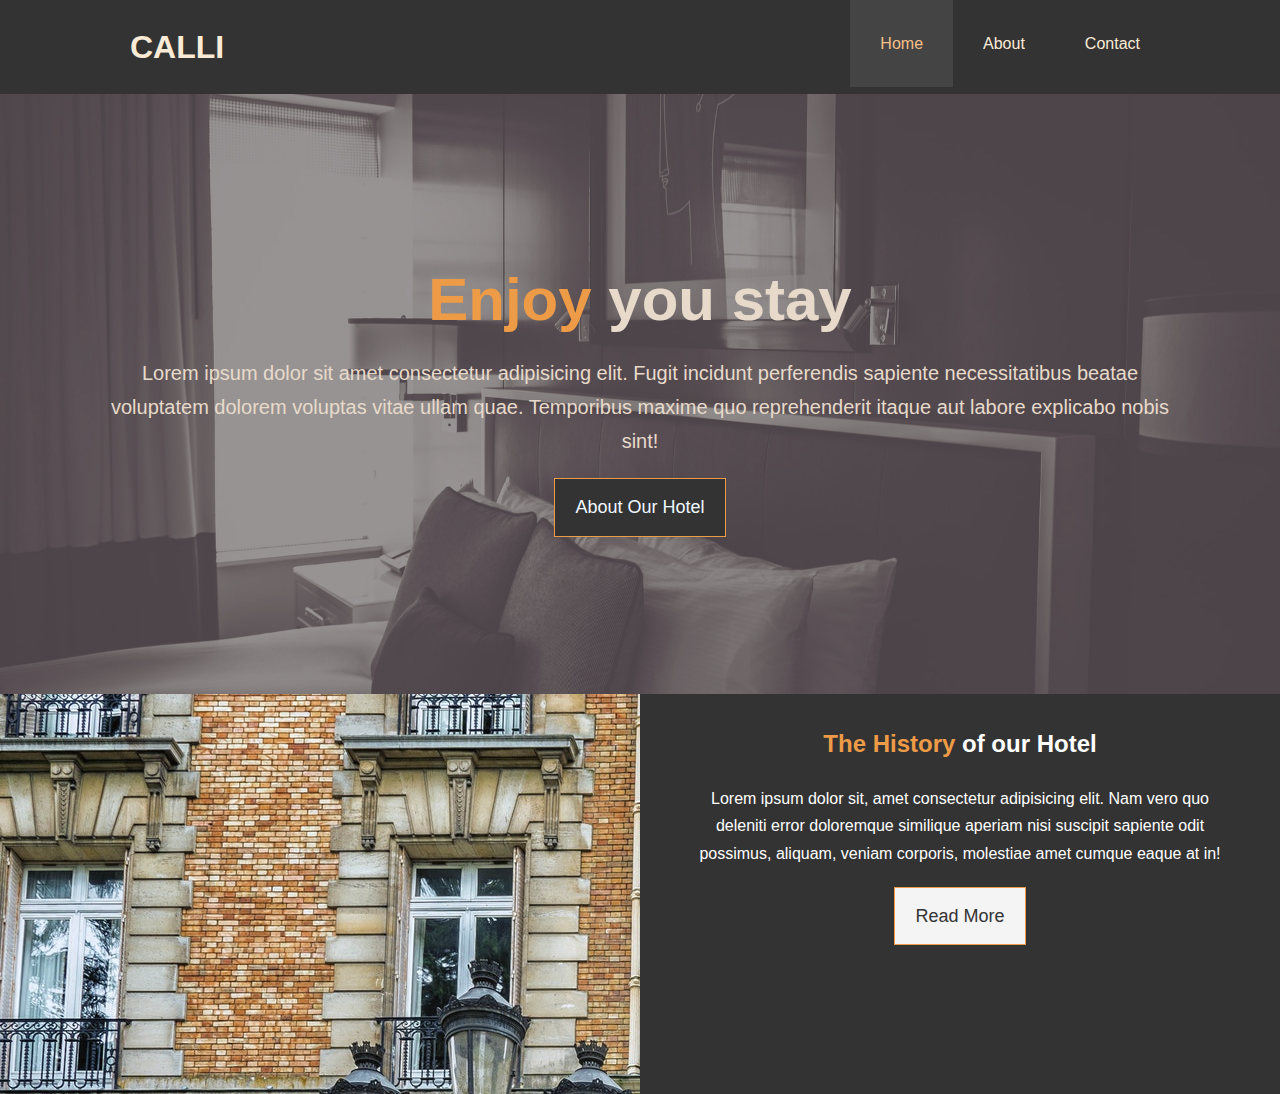
<file: Hote website/index.html>
<!DOCTYPE html>
<html lang="en">
  <head>
    <meta charset="UTF-8" />
    <meta name="viewport" content="width=device-width, initial-scale=1.0" />
    <meta name="description" content="Welcome to the most adorable Hotel" />
    <meta name="keywords" content="hotel,boston,boston hotel,pool club" />
    <link rel="stylesheet" href="./css/style.css" />
    <title>Hotel Calli | Welcome</title>
  </head>
  <body>
    <header>
      <nav id="navbar">
        <div class="container">
          <h1 class="logo"><a href="./index.html">CALLI</a></h1>
          <ul>
            <li><a class="current" href="./index.html">Home</a></li>
            <li><a href="./about.html">About</a></li>
            <li><a href="./contact.html">Contact</a></li>
          </ul>
        </div>
      </nav>

      <div id="showcase">
        <div class="container">
          <div class="showcase-content">
            <h1><span class="text-prime">Enjoy</span> you stay</h1>
            <p class="lead">
              Lorem ipsum dolor sit amet consectetur adipisicing elit. Fugit
              incidunt perferendis sapiente necessitatibus beatae voluptatem
              dolorem voluptas vitae ullam quae. Temporibus maxime quo
              reprehenderit itaque aut labore explicabo nobis sint!
            </p>
            <a class="btn" href="about.html">About Our Hotel</a>
          </div>
        </div>
      </div>
    </header>
    <!-- Section  -->

    <section id="home-info" class="bg-dark">
      <div class="info-img"></div>
      <div class="info-content">
        <h2><span class="text-prime">The History</span> of our Hotel</h2>
        <p>Lorem ipsum dolor sit, amet consectetur adipisicing elit. Nam vero quo
        deleniti error doloremque similique aperiam nisi suscipit sapiente odit
				possimus, aliquam, veniam corporis, molestiae amet cumque eaque at in!</p>
				<a class='btn btn-light' href="about.html">Read More</a>
      </div>
    </section>
  </body>
</html>
</file>
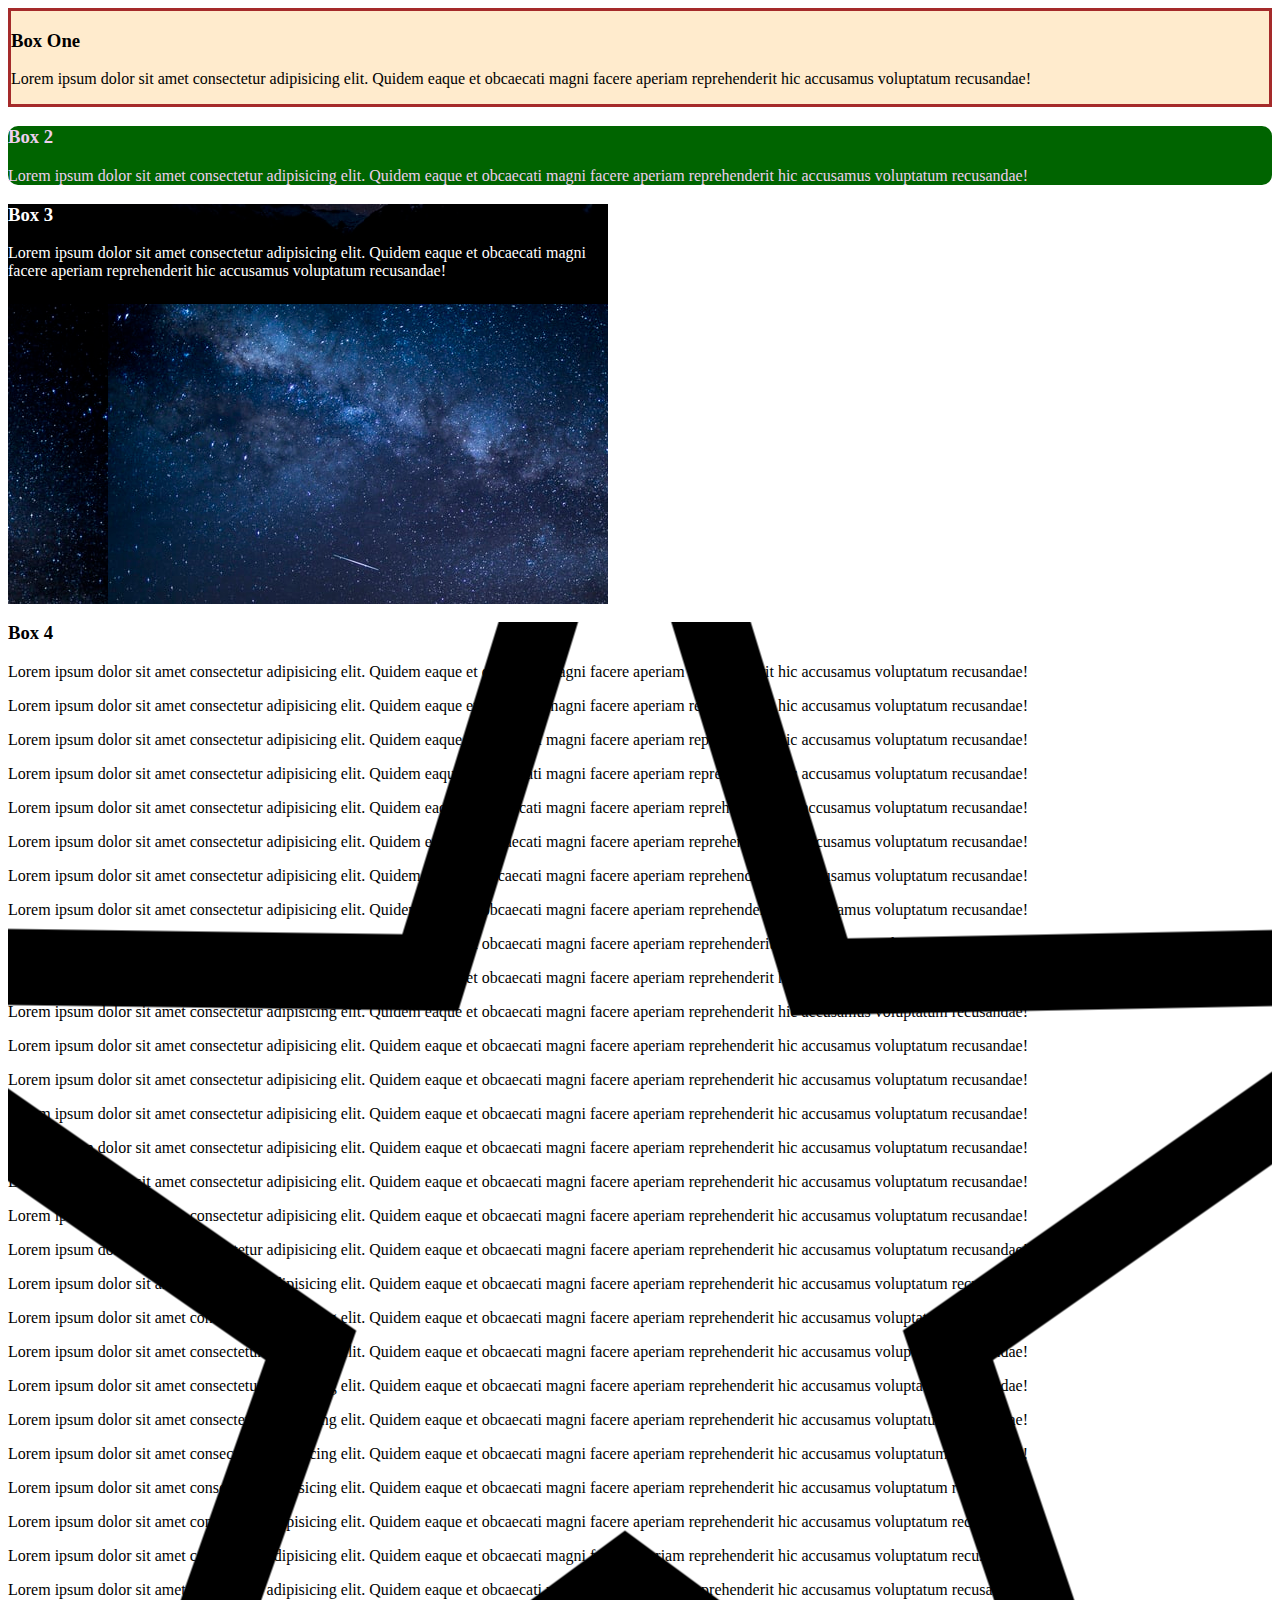
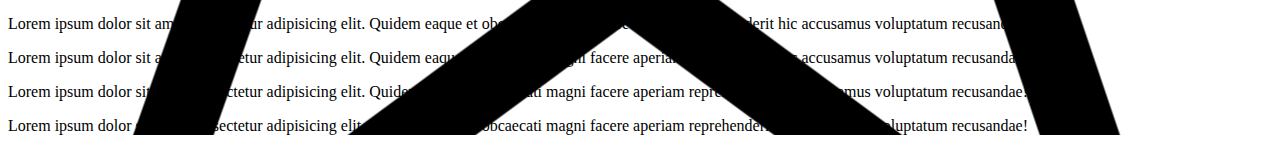
<file: CSS sandbox/backgrd.html>
<!DOCTYPE html>
<html lang="en">
  <head>
    <meta charset="UTF-8" />
    <meta name="viewport" content="width=\, initial-scale=1.0" />
    <title>Document</title>
    <style>
      #box-1 {
        background-color: blanchedalmond;
        border-width: 3px;
        border-color: brown;
        border-style: solid;
      }
      #box-2 {
        background: darkgreen;
        background-repeat: no-repeat;
        color: rgb(238, 207, 238);
        border-radius: 10px;
        background-size: cover;
      }
      #box-3 {
        background-image: url("./img/star.jpg");
        background-position: 100px 100px;
        color: white;
        height: 400px;
        width: 600px;
      }
      #box-4 {
        background: url("./img/white-star.png") no-repeat center 
      }
    </style>
  </head>
  <body>
    <div id="box-1">
      <h3>Box One</h3>
      <p>
        Lorem ipsum dolor sit amet consectetur adipisicing elit. Quidem eaque et
        obcaecati magni facere aperiam reprehenderit hic accusamus voluptatum
        recusandae!
      </p>
    </div>
    <div id="box-2">
      <h3>Box 2</h3>
      <p>
        Lorem ipsum dolor sit amet consectetur adipisicing elit. Quidem eaque et
        obcaecati magni facere aperiam reprehenderit hic accusamus voluptatum
        recusandae!
      </p>
    </div>
    <div id="box-3">
      <h3>Box 3</h3>
      <p>
        Lorem ipsum dolor sit amet consectetur adipisicing elit. Quidem eaque et
        obcaecati magni facere aperiam reprehenderit hic accusamus voluptatum
        recusandae!
      </p>
    </div>
    <div id="box-4">
      <h3>Box 4</h3>
      <p>
        Lorem ipsum dolor sit amet consectetur adipisicing elit. Quidem eaque et
        obcaecati magni facere aperiam reprehenderit hic accusamus voluptatum
        recusandae!
      </p>
      <p>
        Lorem ipsum dolor sit amet consectetur adipisicing elit. Quidem eaque et
        obcaecati magni facere aperiam reprehenderit hic accusamus voluptatum
        recusandae!
      </p>
      <p>
        Lorem ipsum dolor sit amet consectetur adipisicing elit. Quidem eaque et
        obcaecati magni facere aperiam reprehenderit hic accusamus voluptatum
        recusandae!
      </p>
      <p>
        Lorem ipsum dolor sit amet consectetur adipisicing elit. Quidem eaque et
        obcaecati magni facere aperiam reprehenderit hic accusamus voluptatum
        recusandae!
      </p>
      <p>
        Lorem ipsum dolor sit amet consectetur adipisicing elit. Quidem eaque et
        obcaecati magni facere aperiam reprehenderit hic accusamus voluptatum
        recusandae!
      </p>
      <p>
        Lorem ipsum dolor sit amet consectetur adipisicing elit. Quidem eaque et
        obcaecati magni facere aperiam reprehenderit hic accusamus voluptatum
        recusandae!
      </p>
      <p>
        Lorem ipsum dolor sit amet consectetur adipisicing elit. Quidem eaque et
        obcaecati magni facere aperiam reprehenderit hic accusamus voluptatum
        recusandae!
      </p>
      <p>
        Lorem ipsum dolor sit amet consectetur adipisicing elit. Quidem eaque et
        obcaecati magni facere aperiam reprehenderit hic accusamus voluptatum
        recusandae!
      </p>
      <p>
        Lorem ipsum dolor sit amet consectetur adipisicing elit. Quidem eaque et
        obcaecati magni facere aperiam reprehenderit hic accusamus voluptatum
        recusandae!
			</p>
			<p>
        Lorem ipsum dolor sit amet consectetur adipisicing elit. Quidem eaque et
        obcaecati magni facere aperiam reprehenderit hic accusamus voluptatum
        recusandae!
      </p>   <p>
        Lorem ipsum dolor sit amet consectetur adipisicing elit. Quidem eaque et
        obcaecati magni facere aperiam reprehenderit hic accusamus voluptatum
        recusandae!
      </p>   <p>
        Lorem ipsum dolor sit amet consectetur adipisicing elit. Quidem eaque et
        obcaecati magni facere aperiam reprehenderit hic accusamus voluptatum
        recusandae!
      </p>   <p>
        Lorem ipsum dolor sit amet consectetur adipisicing elit. Quidem eaque et
        obcaecati magni facere aperiam reprehenderit hic accusamus voluptatum
        recusandae!
      </p>   <p>
        Lorem ipsum dolor sit amet consectetur adipisicing elit. Quidem eaque et
        obcaecati magni facere aperiam reprehenderit hic accusamus voluptatum
        recusandae!
      </p>   <p>
        Lorem ipsum dolor sit amet consectetur adipisicing elit. Quidem eaque et
        obcaecati magni facere aperiam reprehenderit hic accusamus voluptatum
        recusandae!
      </p>   <p>
        Lorem ipsum dolor sit amet consectetur adipisicing elit. Quidem eaque et
        obcaecati magni facere aperiam reprehenderit hic accusamus voluptatum
        recusandae!
      </p>   <p>
        Lorem ipsum dolor sit amet consectetur adipisicing elit. Quidem eaque et
        obcaecati magni facere aperiam reprehenderit hic accusamus voluptatum
        recusandae!
      </p>   <p>
        Lorem ipsum dolor sit amet consectetur adipisicing elit. Quidem eaque et
        obcaecati magni facere aperiam reprehenderit hic accusamus voluptatum
        recusandae!
      </p>   <p>
        Lorem ipsum dolor sit amet consectetur adipisicing elit. Quidem eaque et
        obcaecati magni facere aperiam reprehenderit hic accusamus voluptatum
        recusandae!
      </p>   <p>
        Lorem ipsum dolor sit amet consectetur adipisicing elit. Quidem eaque et
        obcaecati magni facere aperiam reprehenderit hic accusamus voluptatum
        recusandae!
      </p>   <p>
        Lorem ipsum dolor sit amet consectetur adipisicing elit. Quidem eaque et
        obcaecati magni facere aperiam reprehenderit hic accusamus voluptatum
        recusandae!
      </p>   <p>
        Lorem ipsum dolor sit amet consectetur adipisicing elit. Quidem eaque et
        obcaecati magni facere aperiam reprehenderit hic accusamus voluptatum
        recusandae!
      </p>   <p>
        Lorem ipsum dolor sit amet consectetur adipisicing elit. Quidem eaque et
        obcaecati magni facere aperiam reprehenderit hic accusamus voluptatum
        recusandae!
      </p>   <p>
        Lorem ipsum dolor sit amet consectetur adipisicing elit. Quidem eaque et
        obcaecati magni facere aperiam reprehenderit hic accusamus voluptatum
        recusandae!
      </p>   <p>
        Lorem ipsum dolor sit amet consectetur adipisicing elit. Quidem eaque et
        obcaecati magni facere aperiam reprehenderit hic accusamus voluptatum
        recusandae!
      </p>   <p>
        Lorem ipsum dolor sit amet consectetur adipisicing elit. Quidem eaque et
        obcaecati magni facere aperiam reprehenderit hic accusamus voluptatum
        recusandae!
      </p>   <p>
        Lorem ipsum dolor sit amet consectetur adipisicing elit. Quidem eaque et
        obcaecati magni facere aperiam reprehenderit hic accusamus voluptatum
        recusandae!
      </p>   <p>
        Lorem ipsum dolor sit amet consectetur adipisicing elit. Quidem eaque et
        obcaecati magni facere aperiam reprehenderit hic accusamus voluptatum
        recusandae!
      </p>   <p>
        Lorem ipsum dolor sit amet consectetur adipisicing elit. Quidem eaque et
        obcaecati magni facere aperiam reprehenderit hic accusamus voluptatum
        recusandae!
      </p>   <p>
        Lorem ipsum dolor sit amet consectetur adipisicing elit. Quidem eaque et
        obcaecati magni facere aperiam reprehenderit hic accusamus voluptatum
        recusandae!
      </p>   <p>
        Lorem ipsum dolor sit amet consectetur adipisicing elit. Quidem eaque et
        obcaecati magni facere aperiam reprehenderit hic accusamus voluptatum
        recusandae!
      </p>   <p>
        Lorem ipsum dolor sit amet consectetur adipisicing elit. Quidem eaque et
        obcaecati magni facere aperiam reprehenderit hic accusamus voluptatum
        recusandae!
      </p>
    </div>
  </body>
</html>
</file>
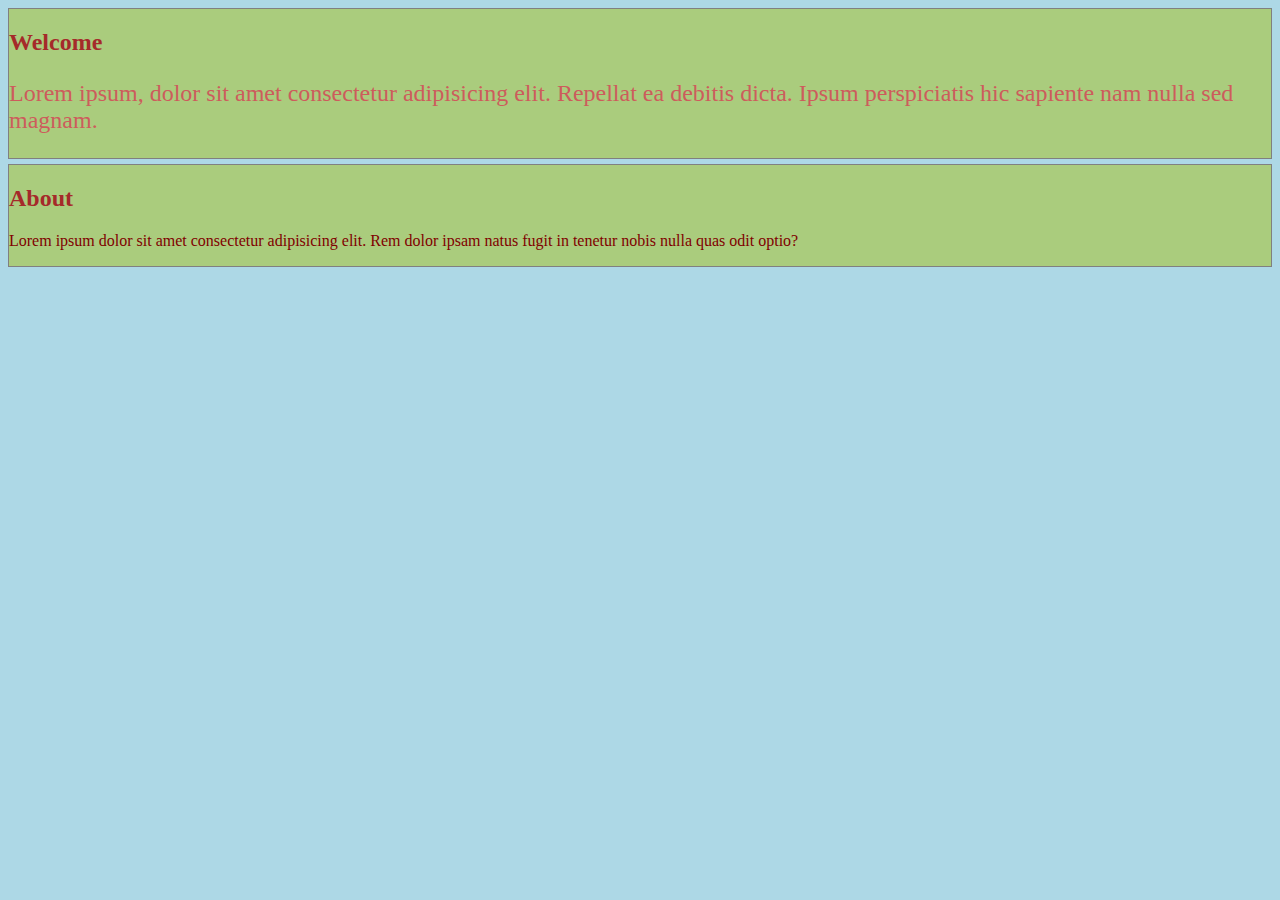
<file: CSS sandbox/basic.html>
<!DOCTYPE html>
<html lang="en">
<head>
	<meta charset="UTF-8">
	<meta name="viewport" content="width=device-width, initial-scale=1.0">
<link rel="stylesheet" href="./css/style.css">
	<title>Document</title>
	<style>
		body{
			background-color:lightblue;
		}
		h2{
			color: brown;
		}
		#welcome,#about{
			background-color: rgb(170, 204, 125);
			border: 1px solid gray;
			margin-top:5px;
		}
		#welcome p{
			color: indianred;
			font-size: 24px;
		}
		#about p{
			color:maroon;
			}
	</style>
</head>
<body>
	<div id="welcome">
		<h2>Welcome</h2>
		<p>Lorem ipsum, dolor sit amet consectetur adipisicing elit. 
			Repellat ea debitis dicta. Ipsum perspiciatis hic sapiente nam nulla sed magnam.</p>
	</div>
<div id="about">
	<h2>About</h2>
	<p>Lorem ipsum dolor sit amet consectetur adipisicing elit. 
		Rem dolor ipsam natus fugit in tenetur nobis nulla quas odit optio?</p>
	</div>
</body>
</html>
</file>
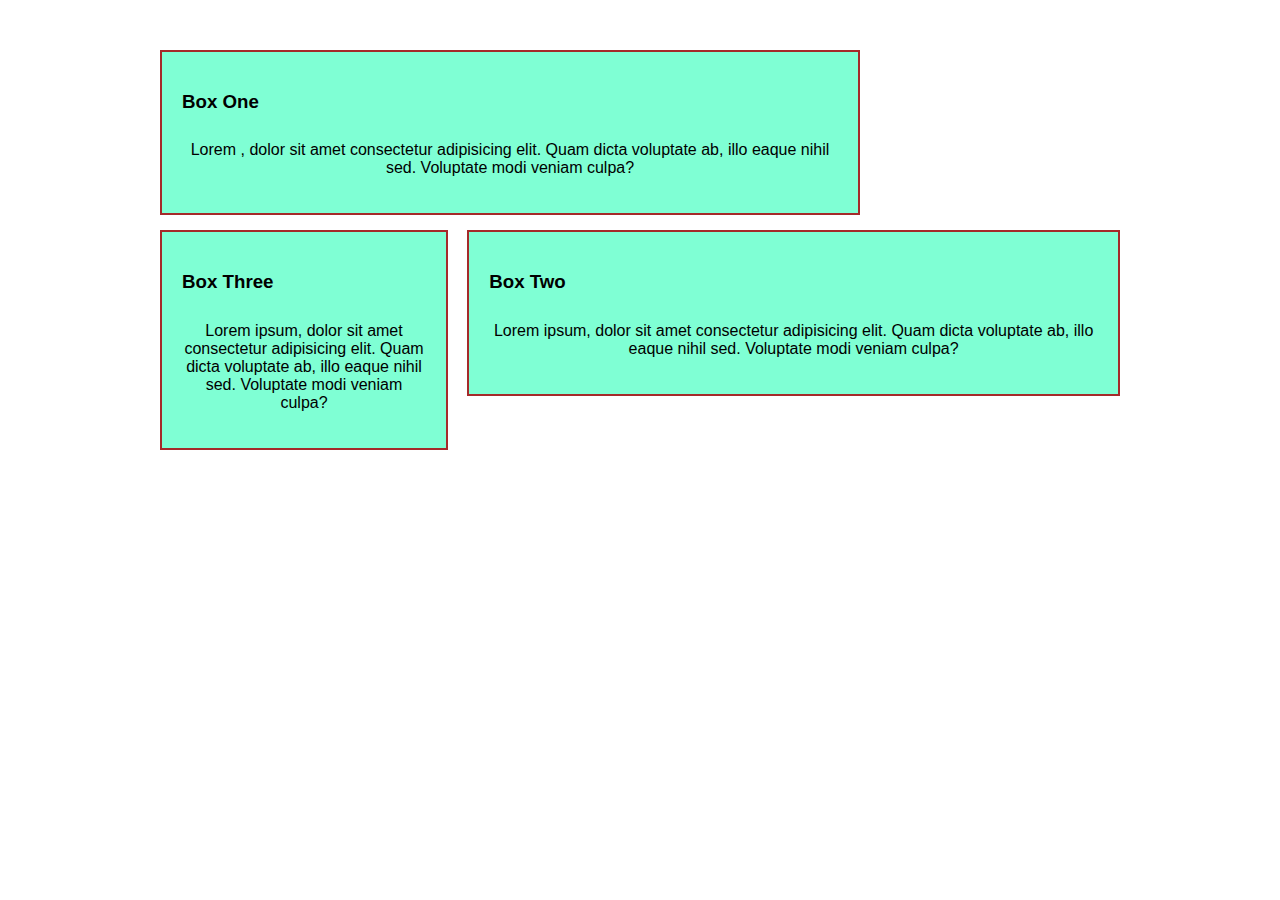
<file: CSS sandbox/box-mode.html>
<!DOCTYPE html>
<html lang="en">
  <head>
    <meta charset="UTF-8" />
    <meta name="viewport" content="width=device-width, initial-scale=1.0" />
    <title>Box Model HTML</title>
    <style>
      * {
	box-sizing: border-box;
	}
	.box{
		background: aquamarine;
		border:2px solid brown;
		padding: 20px;
		margin-bottom: 15px;
		width: 700px;
	}
			.box h3{
			padding-bottom: 10px;
			} 
			body{
				font-family: Arial, Helvetica, sans-serif;
				line-height: 1.4 em;
			}
			.container{
				max-width: 960px;
				margin:50px auto;
			}
			.box p{
				text-align: center;
			}
			#box-2{
				float: right;
				width: 68%;
			}
			#box-3{
				float: left;
				width: 30%;

			}
    </style>
  </head>
  <body>
    <div class="container">
      <div id="box-1" class="box">
        <h3>Box One</h3>
        <p>
          Lorem , dolor sit amet consectetur adipisicing elit. Quam dicta
          voluptate ab, illo eaque nihil sed. Voluptate modi veniam culpa?
        </p>
      </div>
      <div id="box-2" class="box">
        <h3>Box Two</h3>
        <p>
          Lorem ipsum, dolor sit amet consectetur adipisicing elit. Quam dicta
          voluptate ab, illo eaque nihil sed. Voluptate modi veniam culpa?
        </p>
      </div>
      <div id="box-3" class="box">
        <h3>Box Three</h3>
        <p>
          Lorem ipsum, dolor sit amet consectetur adipisicing elit. Quam dicta
          voluptate ab, illo eaque nihil sed. Voluptate modi veniam culpa?
        </p>
      </div>
    </div>
  </body>
</html>
</file>
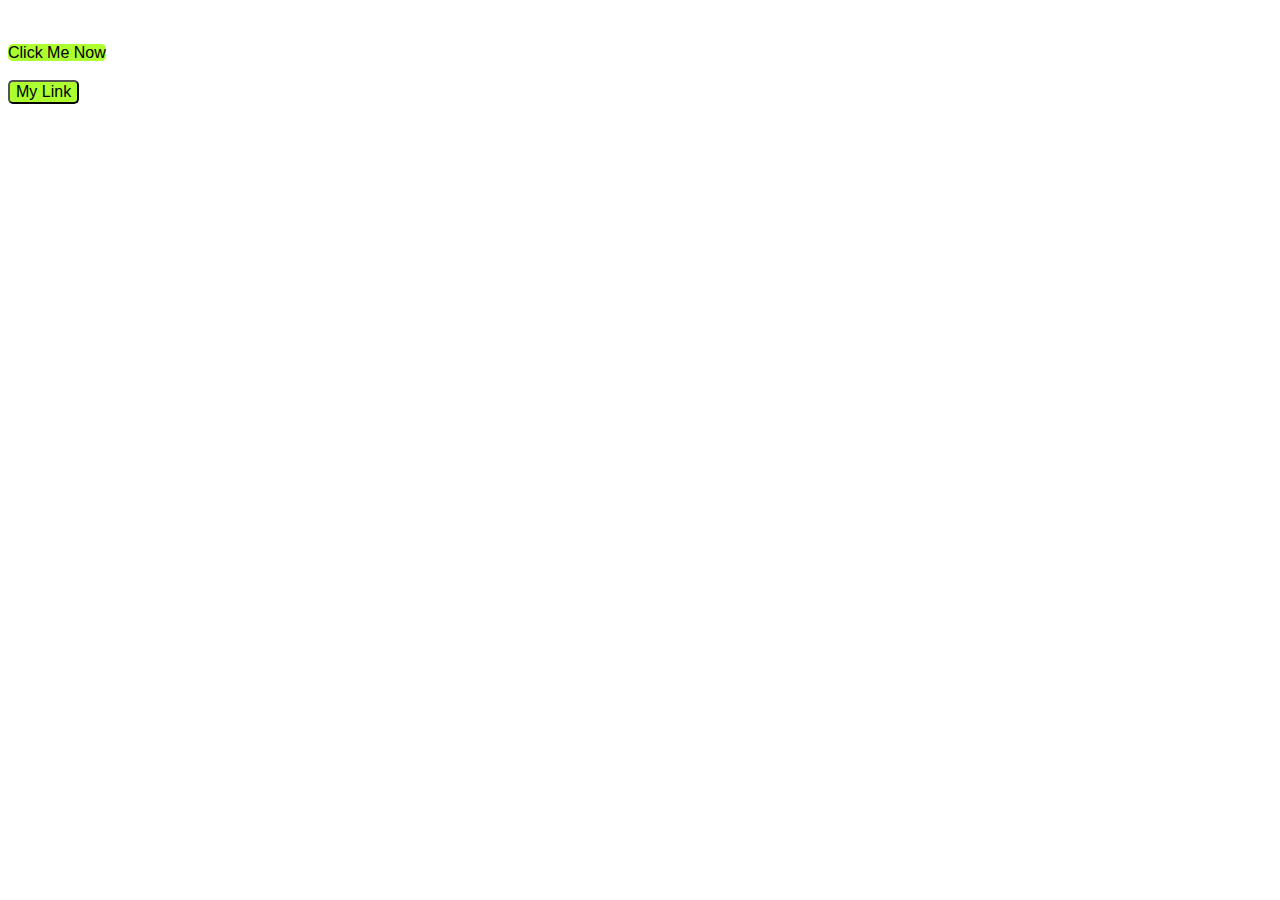
<file: CSS sandbox/button-link.html>
<!DOCTYPE html>
<html lang="en">
<head>
<meta charset="UTF-8">
<meta name="viewport" content="width=device-width, initial-scale=1.0">
<title>Links Buttons</title>
<style>
	body{
			font-family: sans-serif;
			color:green;
             }
	a{
			color: brown;
			text-decoration: none;
			font-family:sans-serif;
	}
		a:hover{
			color: darkmagenta;
			font-size: 40px;
			text-decoration: underline;
		}
		a:visited{
			color: deeppink;
		}
		.btn{
			background: greenyellow;
			font-size: 16px;
			padding:10px,20px;
			color: black;
			border-radius: 5px;
			cursor: pointer;
		}
		.btn:hover{
			color: brown;
			background: cornflowerblue;
			border-radius: 50px;
		}
	</style>
</head>
<body>
	<br/>
	<br/>

	<a href="#" class="btn">Click Me Now</a>
	<br/>
	<br/>
	<button class="btn"> My Link </button>
</body>
</html>
</file>
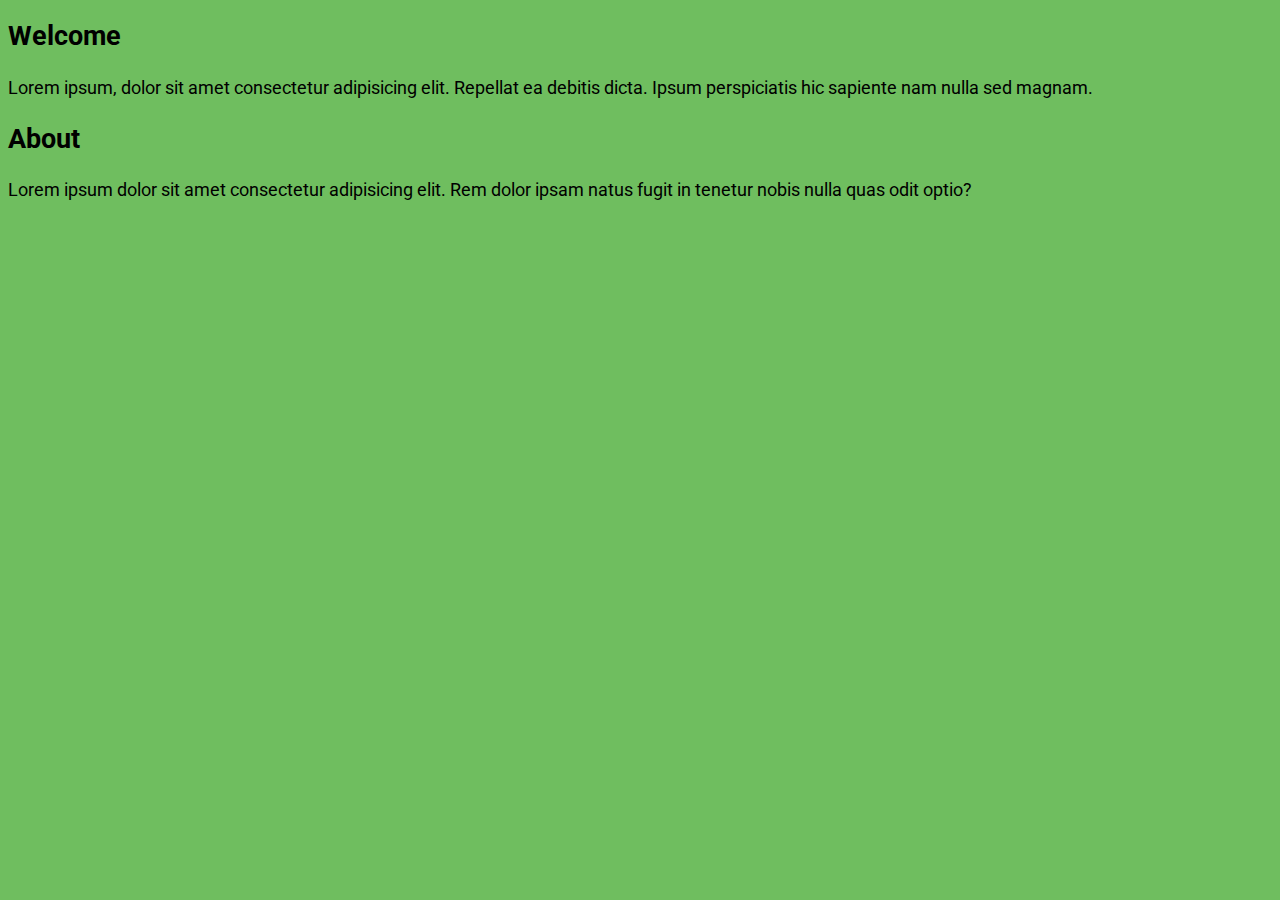
<file: CSS sandbox/fonts.html>
<!DOCTYPE html>
<html lang="en">
<head>
	<meta charset="UTF-8">
	<meta name="viewport" content="width=device-width, initial-scale=1.0">
	<link href="https://fonts.googleapis.com/css2?family=Roboto:ital,wght@0,300;1,300&display=swap" rel="stylesheet">
	<title>Document</title>
	<!-- https://www.color-hex.com/color/6fbe5f -->
	<style>
		body{
			font-family: 'Roboto', sans-serif;  
			font-size: 18px;
			line-height: 1.6em;
			background-color: rgb(111,190,95);
		}
	</style>
</head>
<body>
	<div id="welcome">
		<h2>Welcome</h2>
		<p>Lorem ipsum, dolor sit amet consectetur adipisicing elit. 
			Repellat ea debitis dicta. Ipsum perspiciatis hic sapiente nam nulla sed magnam.</p>
	</div>
<div id="about">
	<h2>About</h2>
	<p>Lorem ipsum dolor sit amet consectetur adipisicing elit. 
		Rem dolor ipsam natus fugit in tenetur nobis nulla quas odit optio?</p>
	</div>

</body>
</html>
</file>
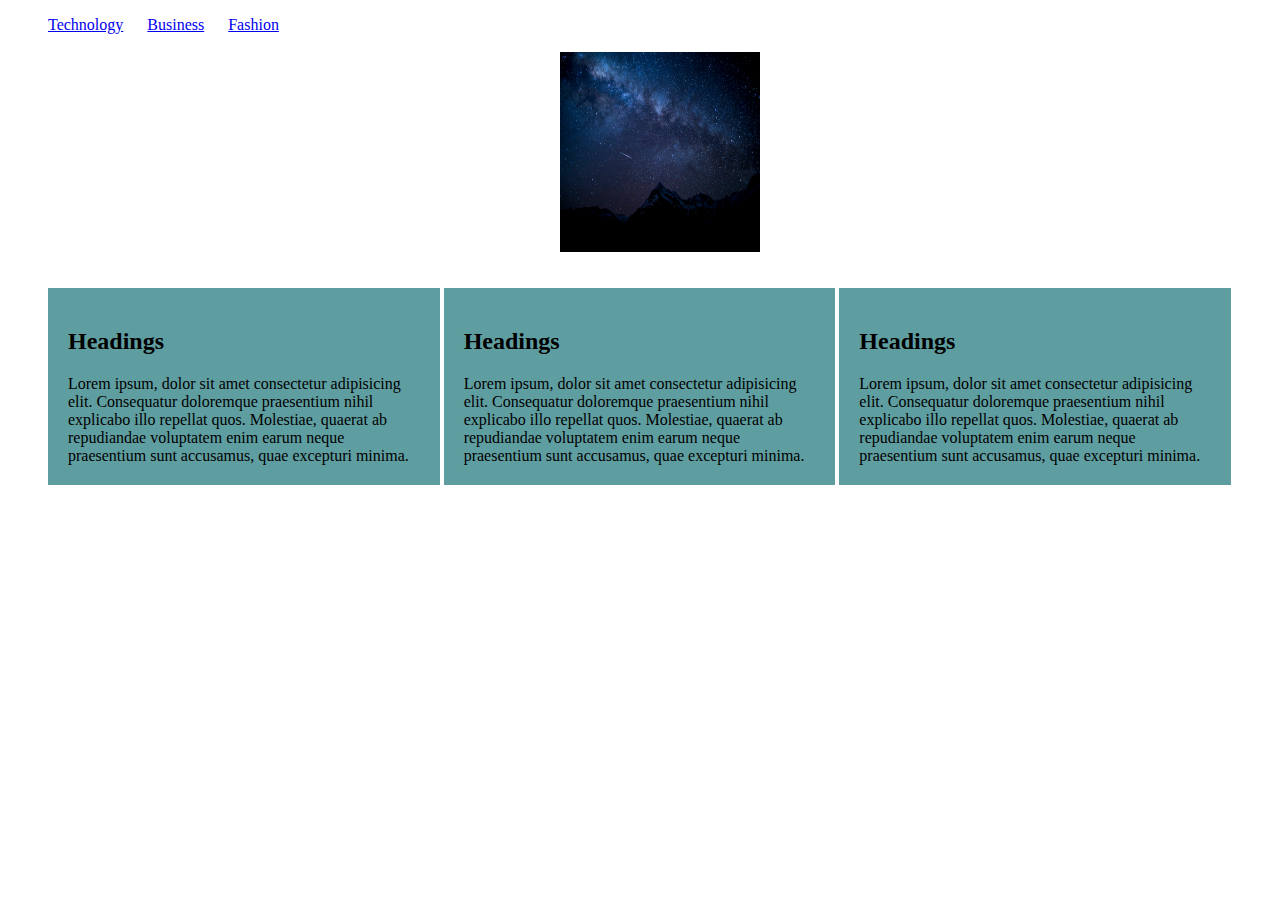
<file: CSS sandbox/inline.html>
<!DOCTYPE html>
<html lang="en">
  <head>
    <meta charset="UTF-8" />
    <meta name="viewport" content="width=device-width, initial-scale=1.0" />
    <title>Document</title>
    <style>
      li {
        display: inline;
      }
      li a {
        padding-right: 20px;
      }
      img {
        display: block;
        margin: auto;
      }
			.box{
				background-color: cadetblue;
				padding: 20px;
				margin-bottom: 15px;
				width: 32%;
				box-sizing: border-box;
				display:inline-block;
			}
    </style>
  </head>
  <body>
    <ul>
      <li><a href="#">Technology</a></li>
      <li><a href="#">Business</a></li>
      <li><a href="#">Fashion</a></li>
      <br />
      <br />
      <!-- <img src='./img/star.jpg' alt="Text" width="200px" height="200px"> -->
      <img src="./img/star.jpg" alt="Text" width="200px" height="200px" />
      <br />
      <br />

      <div class="box">
				<h2>Headings</h2>
        Lorem ipsum, dolor sit amet consectetur adipisicing elit. Consequatur
        doloremque praesentium nihil explicabo illo repellat quos. Molestiae,
        quaerat ab repudiandae voluptatem enim earum neque praesentium sunt
        accusamus, quae excepturi minima.
      </div>
      <div class="box">
				<h2>Headings</h2>
        Lorem ipsum, dolor sit amet consectetur adipisicing elit. Consequatur
        doloremque praesentium nihil explicabo illo repellat quos. Molestiae,
        quaerat ab repudiandae voluptatem enim earum neque praesentium sunt
        accusamus, quae excepturi minima.
      </div>
      <div class="box">
				<h2>Headings</h2>
        Lorem ipsum, dolor sit amet consectetur adipisicing elit. Consequatur
        doloremque praesentium nihil explicabo illo repellat quos. Molestiae,
        quaerat ab repudiandae voluptatem enim earum neque praesentium sunt
        accusamus, quae excepturi minima.
      </div>
    </ul>
  </body>
</html>
</file>
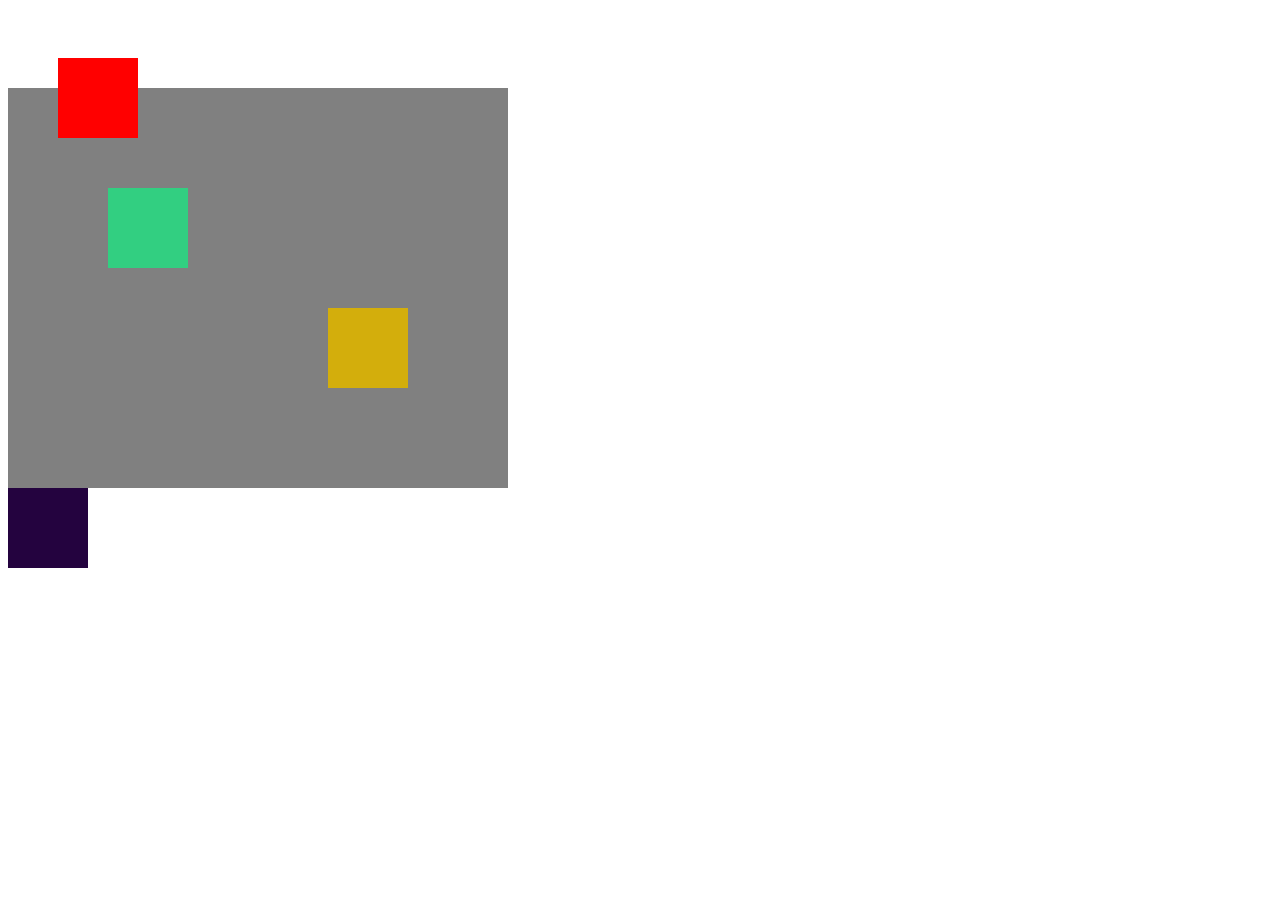
<file: CSS sandbox/position.html>
<!DOCTYPE html>
<html lang="en">
<head>
	<meta charset="UTF-8">
	<meta name="viewport" content="width=device-width, initial-scale=1.0">
	<title>css postion</title>
	<style>
		
	.box{
		width: 80px;
		height: 80px;
	}
	.container{
		width: 500px;
		height: 400px;
		background: gray;
		position: relative;
	}
	#box1{
		position: relative;
		top:50px;
		left: 50px;
		background: red;
		z-index: 1;
	}
	#box2{
		position:absolute;
		background: rgb(50, 207, 129);
		top:100px;
		left:100px;
	}
	#box3{
		position:absolute;
		background: rgb(211, 174, 12);
		bottom:100px;
		right:100px;
	}
	#box4{
		position:fixed;
		background: rgb(158, 26, 158);
	}
	#box5{
		top: 0;
		position:sticky;
		background: rgb(36, 3, 63);
	}
	</style>
</head>
<body>
	<div id="box1" class="box">
	
	</div>
	<div class="container">
		<div id="box2" class="box">

		</div>
		<div id="box3" class="box">
	
		</div>
	</div>

	<div id="box4" class="box">

	</div>
	<div id="box5" class="box">

	</div>
	
</body>
</html>
</file>
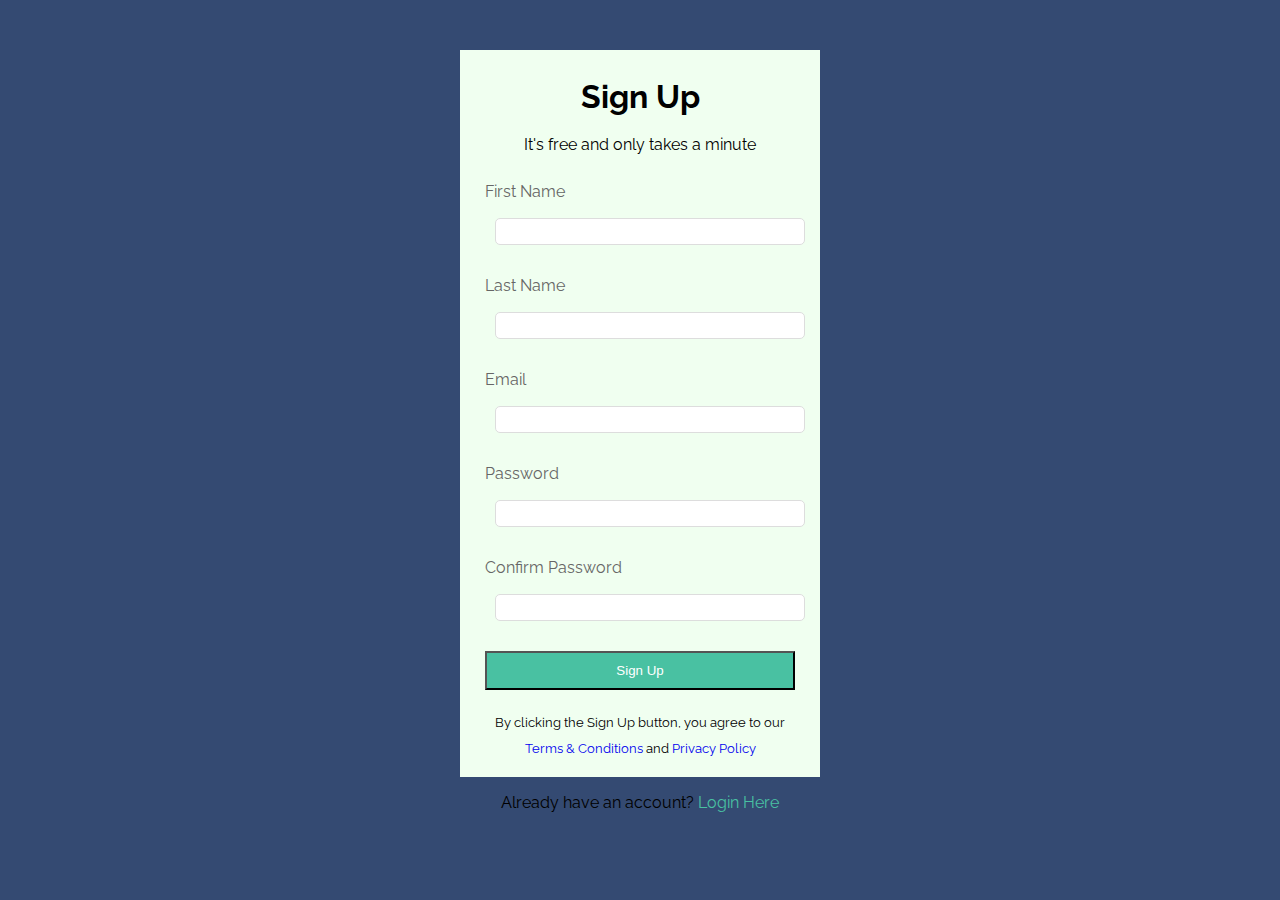
<file: example/form_styling_start.html>
<!DOCTYPE html>
<html lang="en">
  <head>
    <meta charset="UTF-8" />
    <meta name="viewport" content="width=device-width, initial-scale=1.0" />
    <meta http-equiv="X-UA-Compatible" content="ie=edge" />
    <title>Form Styling</title>
    <link
      href="https://fonts.googleapis.com/css?family=Raleway"
      rel="stylesheet"
    />
    <style>
      * {
        /* 
        -May want to add "border-box for "box-sizing so padding does not affect width
        -Reset margin and padding 
       */
        box-sizing: border-box;
        margin: 0;
        padding: 0;

      }

      body {
      
         background-color:#344a72;
        font-family: 'Raleway',sans-serif;
        line-height: 2;
      }

      a {
        /* 
        Underlined links are ugly :
       */
       text-decoration: none;
      }

      #container {
        /* 
        -Remember, margin: auto on left and right will center a block element 
        -I would also set a "max-width" for responsiveness
        -May want to add some padding
        */
      
        padding: 20px;	
        max-width: 400px;
        margin: 30px auto;
      }

      .form-wrap {
        /* 
          This is the white area around the form and heading, etc
        */
        background-color: honeydew;
        padding: 15px 25px;
      }

      .form-wrap h1,
      .form-wrap p {
        /* 
          May want to center these
        */
        text-align: center;
      }

      .form-wrap .form-group {
        /* 
          Each label, input is wrapped in .form-group
        */
        margin-top: 15px;
      }

      .form-wrap .form-group label {
        /* 
          Label should be turned into a block element
        */
        display: block;
        color: #666;
      }

      .form-wrap .form-group input {
        /* 
          Inputs should reach accross the .form-wrap 100% and have some padding
        */
        align-content: center;
        padding:5px;
        margin: 10px;
        width: 100%;
        border: #ddd 1px solid;
        border-radius: 5px;
      }

      .form-wrap button {
        /* 
          Button should wrap accross 100% and display as block
          Background color for button is #49c1a2
        */
        background-color:#49c1a2 ;
        display: block;
        width: 100%;
        padding: 10px;
        margin-top: 20px;
        color: white;
        cursor: pointer;
        border-radius: black 3px solid ;
      }

      .form-wrap button:hover {
        /* 
          Hover background color for button is #37a08e
        */
        color:#37a08e ;
      }

      .form-wrap .bottom-text {
        /* 
          Bottom text is smaller
        */
        font-size: 13px;
        margin-top: 20px;
      }

      footer {
        /* 
        Should be centered
       */
       margin-top: 10px;
       text-align: center;
      }

      footer a {
        /* 
          Footer link color is #49c1a2
        */
        color:#49c1a2
      }
    </style>
  </head>
  <body>
    <div id="container">
      <div class="form-wrap">
        <h1>Sign Up</h1>
        <p>It's free and only takes a minute</p>
        <form>
          <div class="form-group">
            <label for="first-name">First Name</label>
            <input type="text" name="firstName" id="first-name" />
          </div>
          <div class="form-group">
            <label for="last-name">Last Name</label>
            <input type="text" name="lastName" id="last-name" />
          </div>
          <div class="form-group">
            <label for="email">Email</label>
            <input type="email" name="email" id="email" />
          </div>
          <div class="form-group">
            <label for="password">Password</label>
            <input type="password" name="password" id="password" />
          </div>
          <div class="form-group">
            <label for="password2">Confirm Password</label>
            <input type="password" name="pasword2" id="password2" />
          </div>
          <button type="submit" class="btn">Sign Up</button>
          <p class="bottom-text">
            By clicking the Sign Up button, you agree to our
            <a href="#">Terms & Conditions</a> and
            <a href="#">Privacy Policy</a>
          </p>
        </form>
      </div>
      <footer>
        <p>Already have an account? <a href="#">Login Here</a></p>
      </footer>
    </div>
  </body>
</html>
</file>
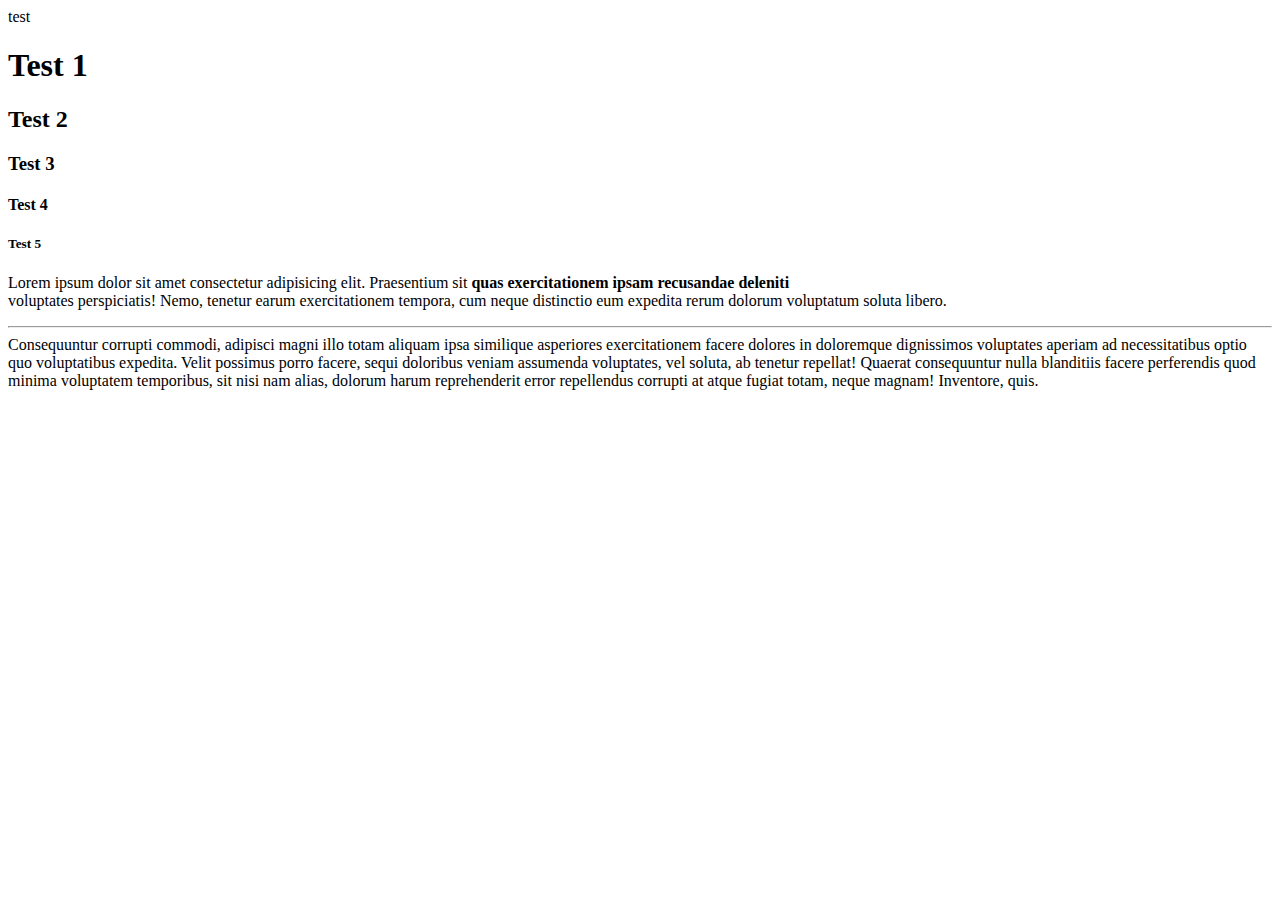
<file: HTML SandBox/basic_Layout.html>
<!DOCTYPE html>
<html lang="en">
  <head>
    <meta charset="UTF-8" />
    <meta name="viewport" content="width=device-width, initial-scale=1.0" />
    <meta name="description" content="This is simple website for test" />
    <meta name="keywords" content="web design css New world" />
    <title>Meta Tags</title>
  </head>
  <body>
    <div>test</div>
    <div>
      <!-- <h1>hello</h1> -->
      <h1>Test 1</h1>
      <h2>Test 2</h2>
      <h3>Test 3</h3>
      <h4>Test 4</h4>
      <h5>Test 5</h5>

      <p>
        Lorem ipsum dolor sit amet consectetur adipisicing elit. Praesentium sit
        <strong> quas exercitationem ipsam recusandae deleniti </strong><br />
        voluptates perspiciatis! Nemo, tenetur earum exercitationem tempora, cum
        neque distinctio eum expedita rerum dolorum voluptatum soluta libero.
        <hr>
        Consequuntur corrupti commodi, adipisci magni illo totam aliquam ipsa
        similique asperiores exercitationem facere dolores in doloremque
        dignissimos voluptates aperiam ad necessitatibus optio quo voluptatibus
        expedita. Velit possimus porro facere, sequi doloribus veniam assumenda
        voluptates, vel soluta, ab tenetur repellat! Quaerat consequuntur nulla
        blanditiis facere perferendis quod minima voluptatem temporibus, sit
        nisi nam alias, dolorum harum reprehenderit error repellendus corrupti
        at atque fugiat totam, neque magnam! Inventore, quis.
      </p>
    </div>
  </body>
</html>
</file>
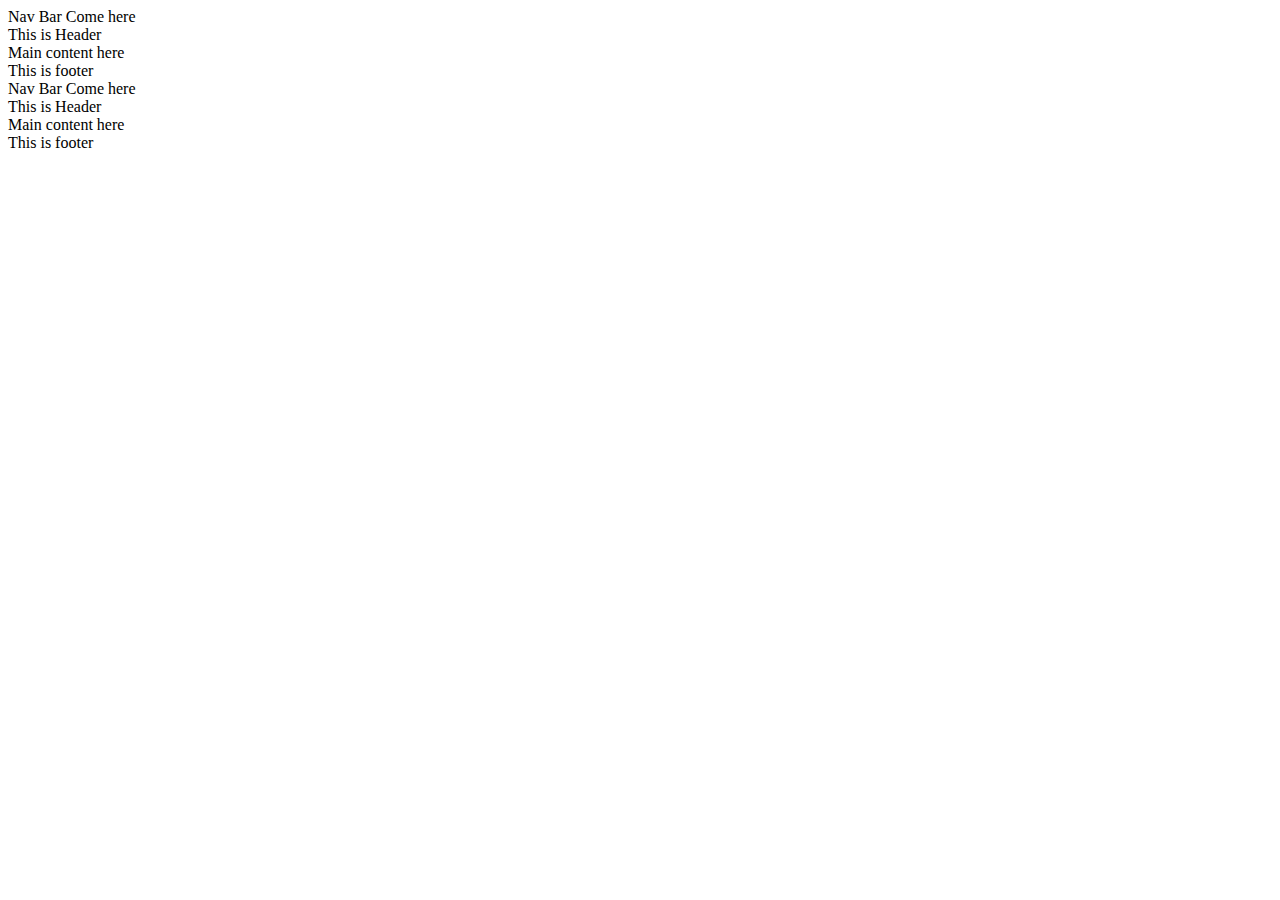
<file: HTML SandBox/semantic_tags.html>
<!DOCTYPE html>
<html lang="en">
<head>
	<meta charset="UTF-8">
	<meta name="viewport" content="width=device-width, initial-scale=1.0">
	<title>Document</title>
</head>
<body>
	<nav> Nav Bar Come here </nav>
	<header> This is Header </header>
	<main>Main content here </main>
	<footer>This is footer </footer>
	
	<nav> Nav Bar Come here </nav>
	<header> This is Header </header>
	<main>Main content here </main>
	<footer>This is footer </footer>
</body>
</html>
</file>
<file: CSS sandbox/css/style.css>
h3{
color:blueviolet
}
h4{
color:green
}
</file>
<file: Hote website/css/style.css>
/* Reset page */
*{
	margin: 0;
	padding:0;
	box-sizing: border-box;
}

/* Main Sizing Css */
body,html {
font-family: 'Segoe UI', Tahoma, Geneva, Verdana, sans-serif;
line-height: 1.7;
}
a{
	color: #333333;
	text-decoration: none;
}

h1,h2,h3{
	padding-bottom: 20px;
}
p{
	margin:10px,0;
}
/* utility classes */
.container{
margin: auto;
max-width: 1100px;
overflow: auto;
padding:0 20px;
}
.text-prime{
	color: #ee9b47;
}

.lead{
	font-size: 20px;
}

.btn {
	display: inline-block;
	color: aliceblue;
	font-size: 18px;
	padding: 13px 20px;
	background-color:#333;
	border:1px solid #ee9b47;
	cursor: pointer;
}
.btn:hover{
	background: #ee9b47;
	color: #333;
}
.btn-light{
	background: #f4f4f4;
	color: #333333;
}
.bg-dark{
	background: #333;
	color: #ffffff;
}

.bg-light{
	background: #f4f4f4;
	color: #333;
}

.bg-primary{
	background: #333;
	color: #f7c08a;
}



/* Nav Bar */
#navbar{
	background: #333333;
	color: antiquewhite;
	overflow: auto;
}

#navbar a{
	color: antiquewhite;
}

#navbar h1{
	float: left;
	padding: 20px;
}

#navbar ul{
	list-style: none;
	float:right;
}

#navbar ul li{
	float: left;
}

#navbar ul li a {
	display: block;
	padding: 30px;
	text-align: center;
}

#navbar ul li a:hover,
#navbar ul li a.current{
	background: #444444;
	color: #f7c08a;
}

/* Show Case */

#showcase{
	background: url('../img/showcase.jpg') no-repeat
	center center/cover;
	height: 600px;
	
}

#showcase .showcase-content{
	color: rgb(231, 218, 203);
	text-align: center;
	padding-top: 170px;
}

#showcase .showcase-content h1{
	font-size: 60px;
	line-height: 1.2em;
}
#home-info .info-content{
	float: right;
	height: 100%;
	text-align: center;
	width: 50%;
	overflow: hidden;
	padding: 30px 50px;
}


#showcase .showcase-content p{
	padding-bottom: 20px;
	line-height: 1.7em;
}

/* home-info */
#home-info{
height: 400px;
}

#home-info .info-img{
	float: left;
	width: 50%;
	background: url('../img/photo-1.jpg') no-repeat;
	min-height: 100%;
}


#home-info .info-content p {
	padding-bottom: 20px;
}
</file>
